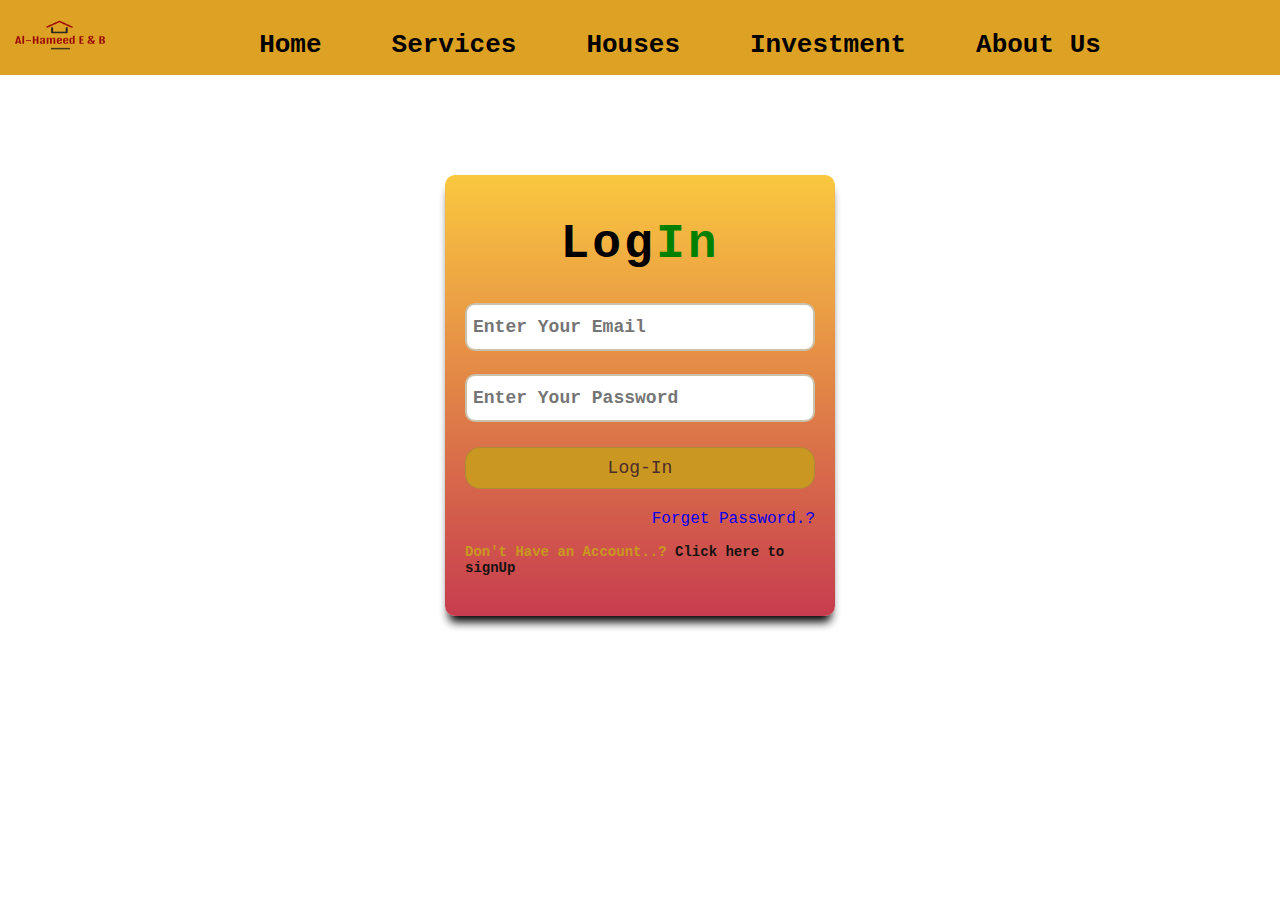
<file: public/subForms/LogInForm.html>
<!DOCTYPE html>
<html lang="en">

<head>
    <meta charset="UTF-8">
    <meta name="viewport" content="width=device-width, initial-scale=1.0">
    <title>LogIn</title>
    <link rel="stylesheet" href="../Styling sheets/LogInStyleSheet.css">
    <link rel="icon" href="../Images/logoHeader.png" type="image/gif" sizes="32x32">
    <link href="https://cdn.jsdelivr.net/npm/bootstrap@5.0.0-beta1/dist/css/bootstrap.min.css" rel="stylesheet"
        integrity="sha384-giJF6kkoqNQ00vy+HMDP7azOuL0xtbfIcaT9wjKHr8RbDVddVHyTfAAsrekwKmP1" crossorigin="anonymous">
</head>

<body>
    <div class="head">
        <div class="myHeader">
            <header>
                <div class="logo-image">
                    <img src="../Images/logoHeader.png" alt="logo" width="100px">
                </div>
                <div class="subTags">
                    <ul>
                        <li><a id="home" href="../index.html">Home</a></li>
                        <li><a href="services.html">Services</a></li>
                        <li><a href="houses.html">Houses</a></li>
                        <li><a href="investment.html">Investment</a></li>
                        <li><a href="aboutUs.html">About Us</a></li>
                    </ul>
                </div>
            </header>
        </div>
        
    </div>
    <section class="login_container">
        <div class="col-one">
            <div class="my-row">
                <h1> <span>Log</span><span id="idTwo">In</span></h1>
                <form>
                    <input type="email" name="Email" id="user-email" placeholder="Enter Your Email" class="inp"
                        required>
                    <span id="spanOne"></span> <br> <br>
                    <input type="password" name="password" id="user-pass" placeholder="Enter Your Password" class="inp"
                        required>
                    <span id="spanTwo"></span>
                    <a href="#"><button onclick="FieldCheck()">Log-In</button></a>
                    <p id="Forg-pass"><a href="#">Forget Password.?</a></p>
                    <p id="myPara">Don't Have an Account..? <a href="../subForms/SignupForm.html">Click here to
                            signUp</a></p>
                </form>
            </div>
        </div>
    </section>
    <br><br><br>

    <script src="../Js Scripts/app.js"></script>
</body>

</html>
</file>
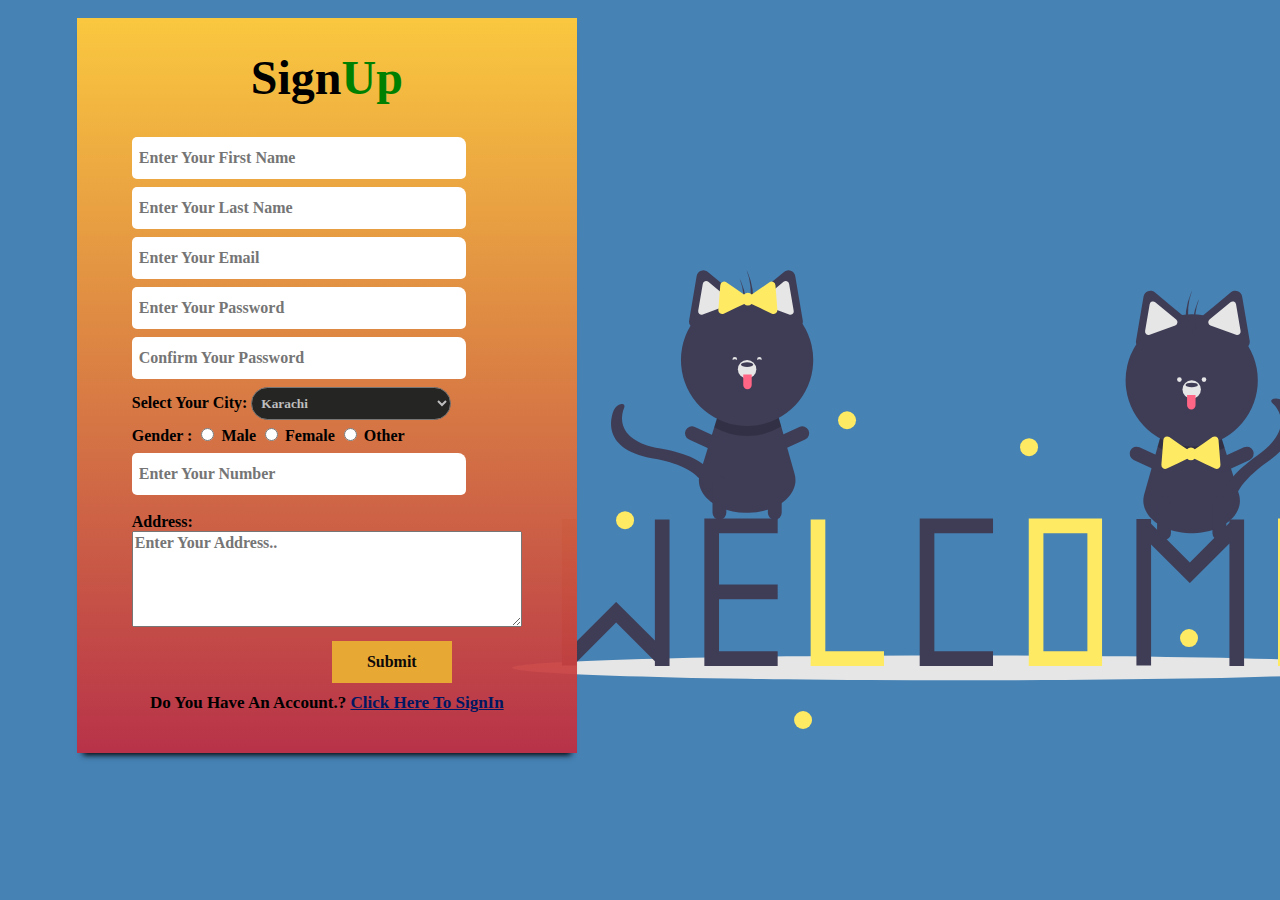
<file: public/subForms/SignupForm.html>
<!DOCTYPE html>
<html lang="en">

<head>
    <meta charset="UTF-8">
    <meta name="viewport" content="width=device-width, initial-scale=1.0">
    <title>SignUp</title>
    <link rel="stylesheet" href="../Styling sheets/SignUpFormStylesheet.css">
    <link rel="icon" href="../Images/logoHeader.png" type="image/gif" sizes="32x32">
</head>

<body>
    <div class="main">
        <div class="flex-box-img">
            <img src="../Images/background.svg" alt="image">
        </div>

        <br>
        <div class="signUpForm">
            <form action="">
                <h1> <span>Sign</span><span id="idTwo">Up</span></h1>
                <input type="text" name="" id="firstName" placeholder="Enter Your First Name" required>
                <span id="spanOne"></span>
                <input type="text" name="" id="lastName" placeholder="Enter Your Last Name" required>
                <span id="spanTwo"></span>
                <input type="email" name="" id="email" placeholder="Enter Your Email" required>
                <span id="spanTheree"></span>
                <input type="password" name="" id="pass" placeholder="Enter Your Password" required>
                <input type="password" name="" id="ConPass" placeholder="Confirm Your Password" required>
                <span>Select Your City:</span>
                <select name="" id="selection">
                    <option selected="selected" value="karachi">Karachi</option>
                    <option value="Hyderabad">Hyderabad</option>
                    <option value="Multan">Multan</option>
                    <option value="Lahore">Lahore</option>
                    <option value="Peshawar">Peshawar</option>
                    <option value="Sialkot">Sialkot</option>
                    <option value="Quetta">Quetta</option>
                    <option value="Gujranwala">Gujranwala</option>
                </select>
                <div class="gender">
                    <span>Gender :</span>
                    <input type="radio" id="male" name="gender" value="male">
                    <label for="male">Male</label>
                    <input type="radio" id="female" name="gender" value="female">
                    <label for="female">Female</label>
                    <input type="radio" id="other" name="gender" value="other">
                    <label for="other">Other</label>
                </div>
                <input type="number" name="" id="num" placeholder="Enter Your Number" required>
                <span id="spanForth"></span>
                <br>
                <span>Address:</span> <br>
                <textarea name="" id="address" cols="40" rows="5" placeholder="Enter Your Address.."
                    required></textarea>
                <div class="btn">
                    <button onclick="emptyFieldCheck()">Submit</button>
                </div>
            </form>
            <div class="signIn">
                <span>Do You Have An Account.? <a href="../subForms/LogInForm.html">Click Here To SignIn</a></span>
            </div>

        </div>

    </div>



    <script src="../Js Scripts/app.js"></script>
</body>

</html>
</file>
<file: public/Styling sheets/LogInStyleSheet.css>
body{
    margin: 0px;
    padding: 0px;
    background-image: url('https://images.unsplash.com/photo-1534351764645-a2e5e5362c6a?ixid=MXwxMjA3fDB8MHxwaG90by1wYWdlfHx8fGVufDB8fHw%3D&ixlib=rb-1.2.1&auto=format&fit=crop&w=1050&q=80');
    background-size: cover;
}
*{
    font-family: Courier, Monaco, monospace;
}
/* HEADER STYLING */
.subTags ul{
    display: flex;
    flex-wrap: wrap;
    margin: 0 auto;
}
.subTags{
    margin: auto;
    margin-bottom: 10px;
    /* padding-bottom: 0px; */
}
.head header{
    display: flex;
    flex-wrap: wrap;
    background-color: rgb(221, 162, 35);
}
.subTags ul li{
    list-style-type: none;
    padding-right: 70px;
    padding-top: 14px;
    padding-bottom: 5px;
}
.subTags ul li a{
    text-decoration: none;
    font-size: 26px;
    font-weight: bolder;
    color: black;
}
.subTags ul li a:hover{
    border-bottom: 4px solid rgb(195, 1, 1);
}
.myHeader{
    padding-top: 0px;
}
.logo-image{
    margin-left: 10px;
}
.logo-image img{
    display: inline;
    height: 70px;
}
.my-dropdown{
    margin: 14px 20px;
}
#dropdownMenu2{
   font-size: 20px;
   font-weight: bolder;
}
.dropdown-menu li a{
    text-decoration: none;
    font-size: 20px;
    color: crimson;
}
/* HEADER STYLING END */

.login_container{
    margin-left: 100px;
    margin-right: 100px;
    justify-content: center;
    align-items: center;
}
.col-one{
    display: flex;
    flex-wrap: wrap;
    justify-content: center;
    align-items: center;
    margin-top: 100px;
}
.my-row{
    max-width: 1000px;
    padding: 10px 20px;
    box-shadow: 0 10px 10px -4px;
    background: linear-gradient(rgb(250, 200, 63),rgba(194, 43, 63, 0.918));
    border-radius: 10px;
}

form{
    width: 350px;
    margin: 30px 0;
}
form input{
    width: 100%;
    padding: 12px 6px;
    margin-bottom: 5px;
    outline: none;
    color: rgb(77, 44, 44);
    text-transform: capitalize;
    font-size: 18px;
    background-color: rgb(255, 255, 255);
    box-shadow: none;
    border-radius: 10px;
    box-sizing: border-box;
    border: 2px solid #917b4c78;
    font-weight: bolder;
}
form input:focus
{
    border-radius: 0px;
    outline: 2px solid;
    outline-style: solid;
    outline-color: rgb(202, 151, 33);;
}
form button{
    margin-top: 20px;
    width: 100%;
    padding: 10px 5px;
    margin-bottom: 5px;
    outline: none;
    color: rgb(77, 44, 44);
    font-size: 18px;
    background-color: rgb(202, 151, 33);
    border-radius: 15px;
    border: 1px solid #917b4c78;
}
form button:hover{
    color: white;
    background-color: black;
    outline-style: outset;
    outline-color: rgb(202, 151, 33);
    border-radius: 0px;
}
#myPara{
    font-size: 14px;
    color: rgb(202, 151, 33);;
    font-weight: bolder;
}
#idTwo{
    color: green;
}
h1{
    text-align: center;
    font-size: 3rem;
    letter-spacing: 3px;
}
#Forg-pass{
    text-align: end;
}
a{
    text-decoration: none;
}
#myPara a{
    color: rgb(22, 18, 18);
}



/* .......media query....... */
@media screen and (max-width: 600px) {
    .login_container{
        margin-left: 50px;
        margin-right: 50px;
    }
    .my-row{
        max-width: 500px;
    }
    .my-row h1{
        font-size: 28px;
    }
    form{
        width: 300px;
        margin: 30px 0;
    }
    form input{
        width: 100%;
        padding: 6px 5px;
        margin-bottom: 6px;
        font-size: 15px;
    }
    form button{
        margin-top: 20px;
        width: 100%;
        padding: 5px 4px;
        margin-bottom: 5px;
        font-size: 15px;
        border-radius: 10px;
    }
   
}
</file>
<file: public/Styling sheets/SignUpFormStylesheet.css>
*{
    font-family: Cambria, Cochin, Georgia, Times, 'Times New Roman', serif;
    color: rgb(0, 0, 0);
    font-weight: bolder;
}
body {
    margin: 0px;
    padding: 0px;
    background-color: steelblue;
}
.signUpForm{
    width: 500px;
    border: none;
    box-shadow: 0 8px 6px -6px black;
    margin: 0 auto;
    display: flex;
    flex-wrap: wrap;
    justify-content: center;
    background: linear-gradient(rgb(250, 200, 63),rgba(194, 43, 63, 0.918));
    position: absolute;
    left: 6%;
    z-index: 2;
    
}
.main img{
    position: absolute;
    top: 30%;
    bottom: 0px;
    left: 40%;
    z-index: 1;
    width: auto;
}
#idTwo{
    color: green;
}
form input{
    display: block;
    margin-top: 8px;
    padding: 12px 7px;
    width: 320px;
    font-size: 16px;
    font-weight: bolder;
    border: none;
    outline-style: none;
    border-radius: 5px;
    border-top-right-radius: 8px;
    color: rgb(77, 44, 44);
}
.gender input{
    display: inline-block;
    width: auto;
}
#selection{
    width: 200px;
    padding: 7px 5px;
    margin-top: 8px;
    outline-style: none;
    background: rgb(37, 37, 36);
    color:rgb(190, 190, 190);
    border-radius: 20px;
}
option{
    padding: 7px 2px;
    font-size: 18px;
    background-color: rgb(231, 169, 52);
    
}
textarea{
    font-size: 16px;
    outline: none;
}
.btn{
    margin-top: 10px;
    margin-left: 200px;
}
.btn button{
    width: 120px;
    padding: 10px 10px;
    font-size: 16px;
    background-color: rgb(231, 169, 52);
    color: rgb(14, 9, 9);
    outline-style: none;
    border: 2px solid rgb(231, 169, 52);
}
button:hover{
background-color: rgb(0, 0, 0);
color: rgb(255, 255, 255);
outline:1px solid rgb(231, 169, 52);
}
button:focus{
    color: blue;
    font-weight: bold;
}
.signIn{
    margin-top: 10px;
    font-size: 17px;
    margin-bottom: 40px;
}
h1{
    text-align: center;
    font-size: 3rem;
}
span a{
    color: rgb(0, 23, 97);
}


@media screen and (max-width: 800px) {
    .signUpForm{
        width: 370px;
        box-shadow: 0 8px 6px -6px black;
        margin: 0 auto;
        display: flex;
        flex-wrap: wrap;
        justify-content: center;
        position: static;
        
    }
    form input{
        display: block;
        margin-top: 5px;
        padding: 6px 4px;
        width: 240px;
        font-size: 14px;
        font-weight: bolder;
    }
    #selection{
        width: 100px;
        padding: 5px 3px;
        margin-top: 5px;
    }
    option{
        padding: 74px 2px;
        font-size: 14px;
        background-color: rgb(231, 169, 52);
        
    }
    .main img{
        position: absolute;
        top: 700px;
        bottom: 0px;
        left: 0px;
        width: 300px;
    }
    
}
</file>
